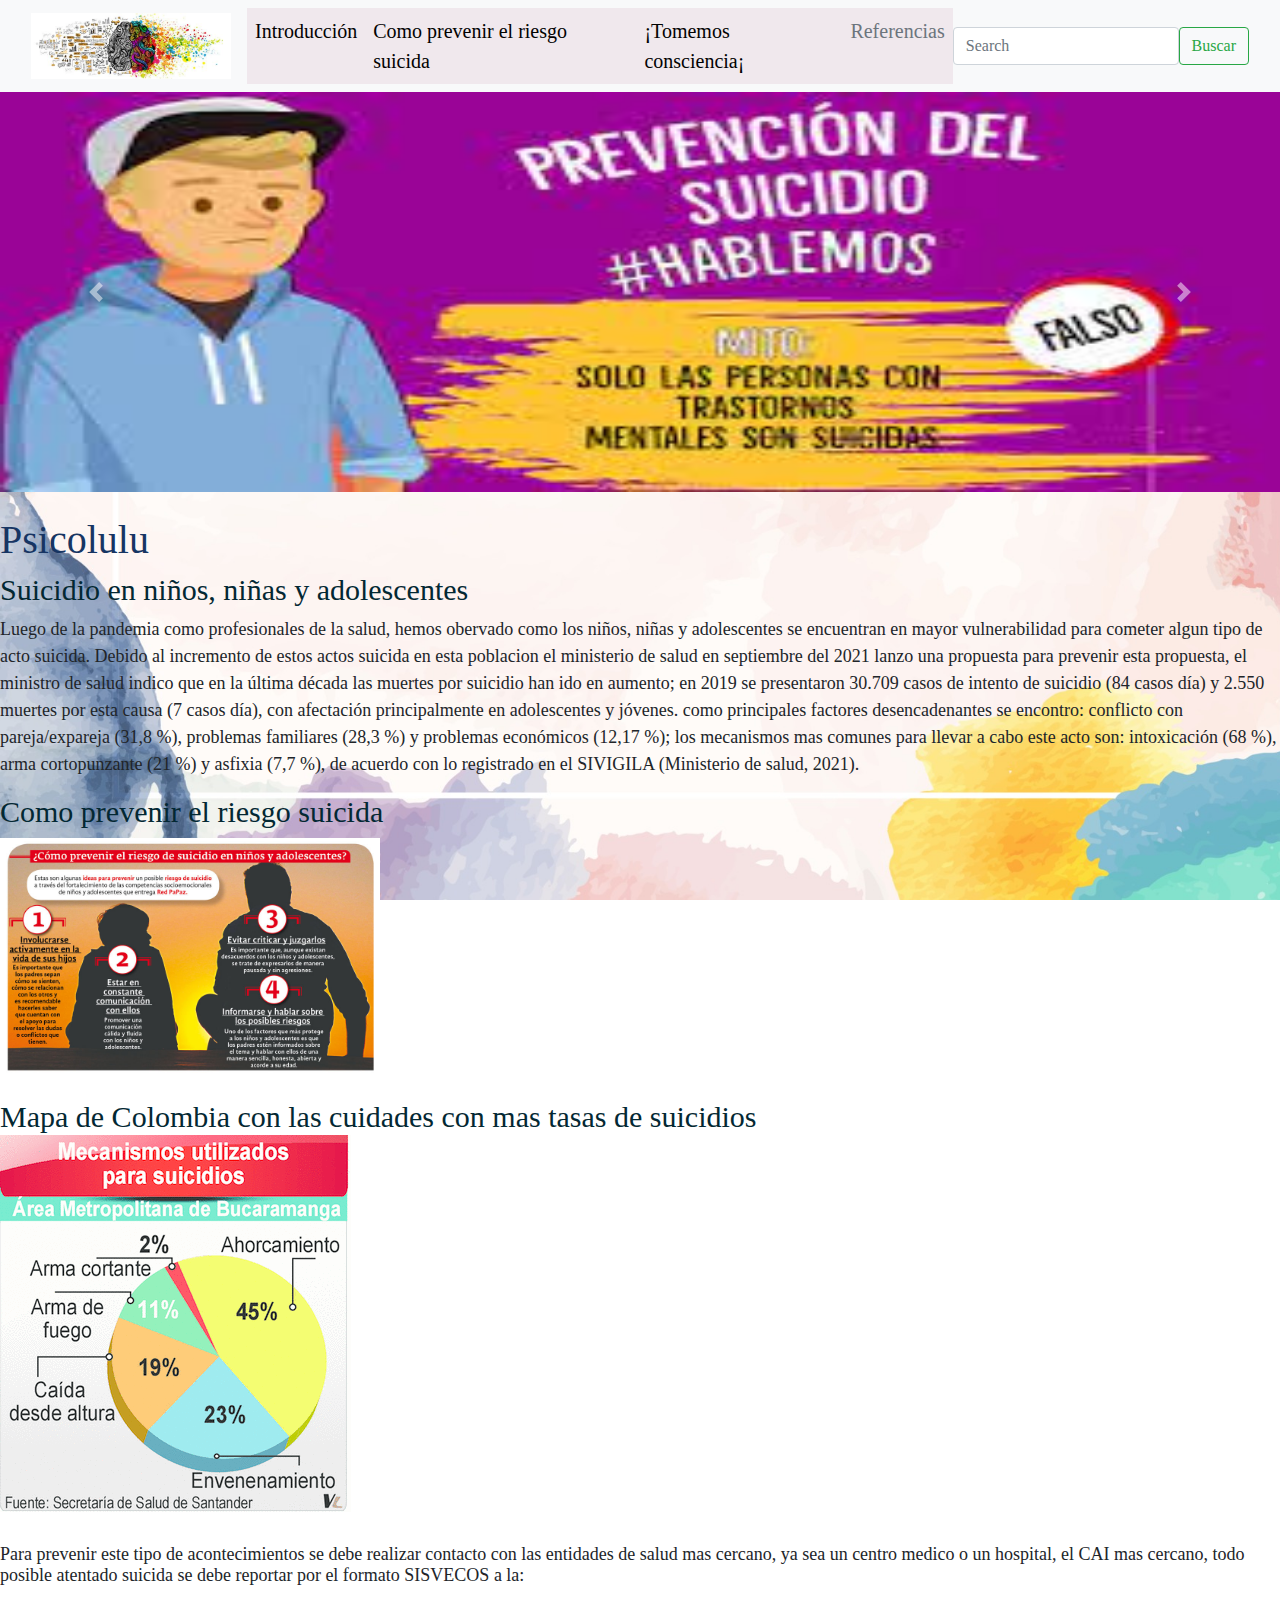
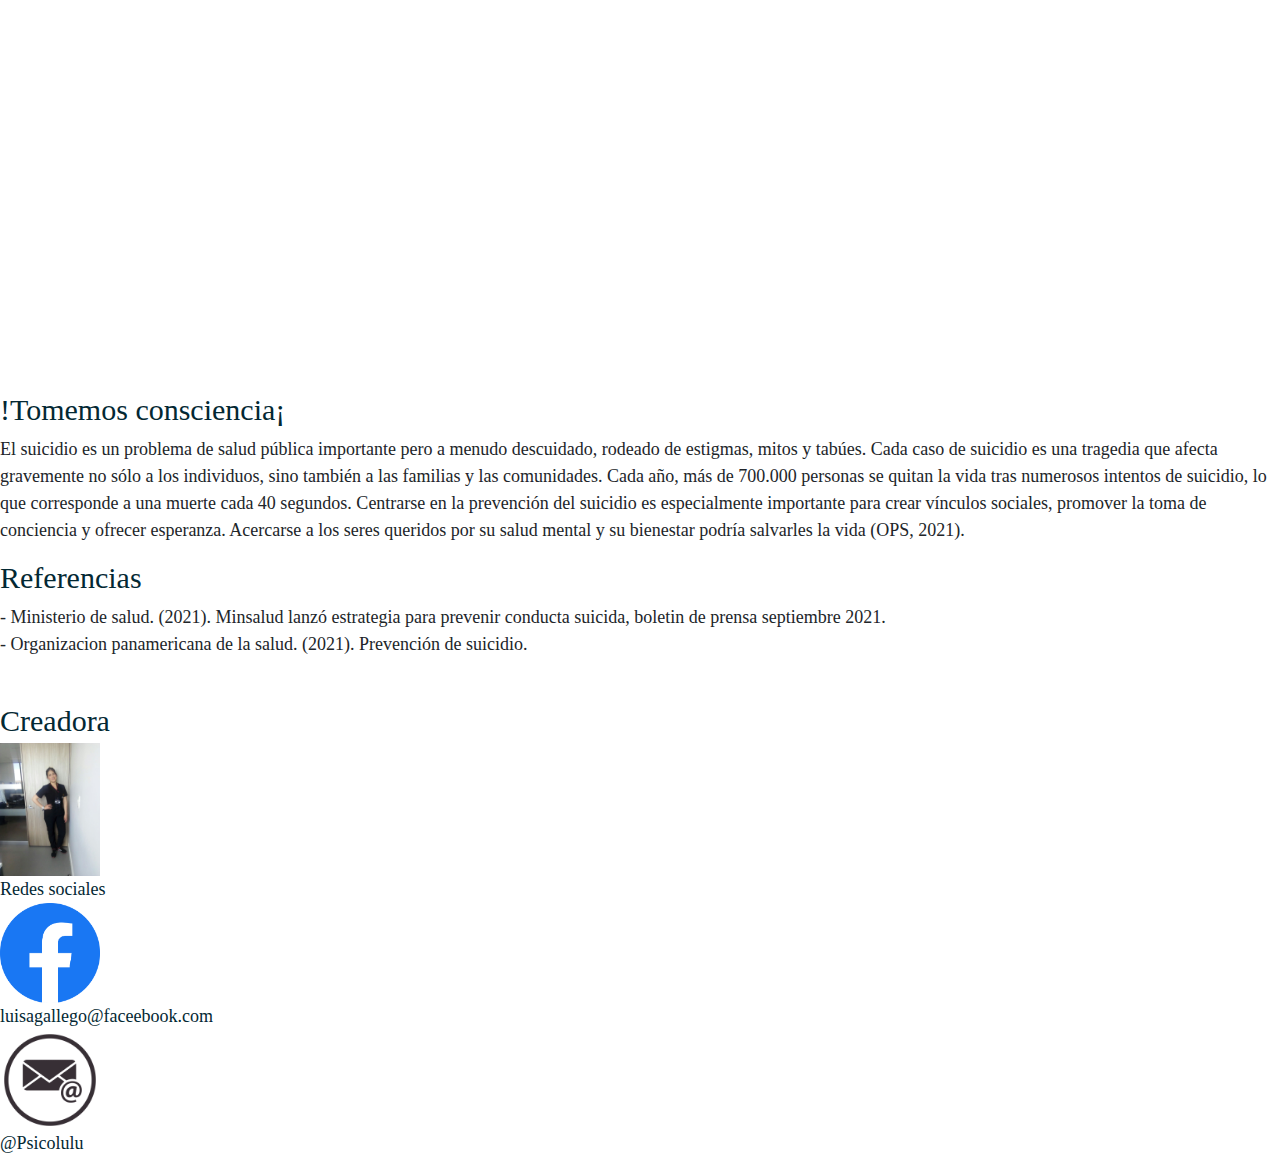
<file: html/index.html>
<!DOCTYPE html> <!-- Que tipo de documento o lenguaje manejo (HTML) con la opcion CTRL S guardo -->
<html lang="en"> <!-- lenguje del contenido de mi pagina web -->
<head> <!-- cabeza, no es visible para ek usuario, tiene todas las conexiones externas o internas de la pag web -->
    <meta charset="UTF-8"> <!-- permite al navegador mostrar caracteres especiales -->
    <meta http-equiv="X-UA-Compatible" content="IE=edge">
    <meta name="viewport" content="width=device-width, initial-scale=1.0"> <!-- identificar el tamaño del navegador -->
    <title> proyecto final unidad 1 </title> <!-- titulo de la pagina en el navegador-->


        <!-- link copiado de internet del bootstrap por CSS-->
        <link rel="stylesheet" href="https://cdn.jsdelivr.net/npm/bootstrap@4.4.1/dist/css/bootstrap.min.css" integrity="sha384-Vkoo8x4CGsO3+Hhxv8T/Q5PaXtkKtu6ug5TOeNV6gBiFeWPGFN9MuhOf23Q9Ifjh" crossorigin="anonymous">

<link rel="stylesheet" href="../CSS/iniciostyle.css">

<script src="https://cdn.jsdelivr.net/npm/bootstrap@5.2.0-beta1/dist/js/bootstrap.bundle.min.js" integrity="sha384-pprn3073KE6tl6bjs2QrFaJGz5/SUsLqktiwsUTF55Jfv3qYSDhgCecCxMW52nD2" crossorigin="anonymous"></script>

</head>
<body> <!-- Todo lo visible para el usuario -->

    <nav class="navbar navbar-expand-lg bg-light barra">
        <div class="container-fluid">
          <a class="navbar-brand" href="#"><img src="../imagenes/Imagen 1.jpg" alt="psicologia" width="200" height="auto" alt=""></a>
          <button class="navbar-toggler" type="button" data-bs-toggle="collapse" data-bs-target="#navbarSupportedContent" aria-controls="navbarSupportedContent" aria-expanded="false" aria-label="Toggle navigation">
            <span class="navbar-toggler-icon"></span>
          </button>
          <div class="collapse navbar-collapse" id="navbarSupportedContent">
            <ul class="navbar-nav me-auto mb-2 mb-lg-0 barra">
                <li class="nav-item">
                <a class="nav-link" href="#"> Introducción</a>
              </li>
              <li class="nav-item">
                <a class="nav-link active" aria-current="page" href="#"> Como prevenir el riesgo suicida</a>
              </li>
              <li class="nav-item">
                <a class="nav-link" href="#"> ¡Tomemos consciencia¡ </a>
              </li>
              <li class="nav-item">
                <a class="nav-link disabled">Referencias</a>
              </li>
            </ul>
            <form class="d-flex" role="search">
              <input class="form-control me-2" type="search" placeholder="Search" aria-label="Search">
              <button class="btn btn-outline-success" type="submit">Buscar</button>
            </form>
          </div>
        </div>
      </nav>

      <div id="carouselExampleInterval" class="carousel slide" data-ride="carousel">
        <div class="carousel-inner">
          <div class="carousel-item active" data-interval="10000">
            <img src="../imagenes/images 5 carousel.jpg" class="d-block w-100" height="400px"  alt="...">
          </div>
          <div class="carousel-item" data-interval="2000">
            <img src="../imagenes/images 6 carousel.jpg" class="d-block w-100" height="400px" alt="...">
          </div>
          <div class="carousel-item">
            <img src="../imagenes/images 7 carousel.jpg" class="d-block w-100" height="400px" alt="...">
          </div>
        </div>
        <a class="carousel-control-prev" href="#carouselExampleInterval" role="button" data-slide="prev">
          <span class="carousel-control-prev-icon" aria-hidden="true"></span>
          <span class="sr-only">Previous</span>
        </a>
        <a class="carousel-control-next" href="#carouselExampleInterval" role="button" data-slide="next">
          <span class="carousel-control-next-icon" aria-hidden="true"></span>
          <span class="sr-only">Next</span>
        </a>
      </div>
<br>

      
      <h1 class="letra3"> Psicolulu </h1> <!-- titulos -->
    <h2 class="letra1"> Suicidio en niños, niñas y adolescentes</h2>
    <p class="letra2"> <!-- parrafos, para bajar o saltar de linea voy a utilizar la etiqueta (BR), el comando ALT Z funciona para bajar las lineas aca en esta plataforma --> Luego de la pandemia como profesionales de la salud, hemos obervado como los niños, niñas y adolescentes se encuentran en mayor vulnerabilidad para cometer algun tipo de acto suicida. Debido al incremento de estos actos suicida en esta poblacion el ministerio de salud en septiembre del 2021 lanzo una propuesta para prevenir esta propuesta, el ministro de salud indico que en la última década las muertes por suicidio han ido en aumento; en 2019 se presentaron 30.709 casos de intento de suicidio (84 casos día) y 2.550 muertes por esta causa (7 casos día), con afectación principalmente en adolescentes y jóvenes. como principales factores desencadenantes se encontro: conflicto con pareja/expareja (31,8 %), problemas familiares (28,3 %) y problemas económicos (12,17 %); los mecanismos mas comunes para llevar a cabo este acto son: intoxicación (68 %), arma cortopunzante (21 %) y asfixia (7,7 %), de acuerdo con lo registrado en el SIVIGILA (Ministerio de salud, 2021). 
    
    </p>

    <h3 class="letra1"> Como prevenir el riesgo suicida </h3>

    <img src="../imagenes/images 8.jpg" width="380" height="auto"class="img-fluid" alt="Responsive image"> 
    <br>
    <br>
    
    <h4 class="letra1"> Mapa de Colombia con las cuidades con mas tasas de suicidios 
        <br>
        <img src="../imagenes/images 9.jpg" class="img-fluid" alt="Responsive image">


    </h4>
    <br>
    
    
   <h5 class="letra2">
    Para prevenir este tipo de acontecimientos se debe realizar contacto con las entidades de salud mas cercano, ya sea un centro medico o un hospital, el CAI mas cercano, todo posible atentado suicida se debe reportar por el formato SISVECOS a la:  <!-- poner el mapa de la secretaria de salud  -->
   </h5> 
   <br>
        
   <iframe src="https://www.google.com/maps/embed?pb=!1m18!1m12!1m3!1d3976.8795884340093!2d-74.09637028523804!3d4.615559596646994!2m3!1f0!2f0!3f0!3m2!1i1024!2i768!4f13.1!3m3!1m2!1s0x8e3f996f336f8a7b%3A0x183024e16c3df506!2sSecretar%C3%ADa%20Distrital%20de%20Salud!5e0!3m2!1ses!2sco!4v1660349349877!5m2!1ses!2sco" width="500" height="350" style="border:0;" allowfullscreen="" loading="lazy" referrerpolicy="no-referrer-when-downgrade"></iframe>

    </p>

    <h5 class="letra1"> !Tomemos consciencia¡ </h5>
    <p class="letra2">El suicidio es un problema de salud pública importante pero a menudo descuidado, rodeado de estigmas, mitos y tabúes. Cada caso de suicidio es una tragedia que afecta gravemente no sólo a los individuos, sino también a las familias y las comunidades. Cada año, más de 700.000 personas se quitan la vida tras numerosos intentos de suicidio, lo que corresponde a una muerte cada 40 segundos. Centrarse en la prevención del suicidio es especialmente importante para crear vínculos sociales, promover la toma de conciencia y ofrecer esperanza. Acercarse a los seres queridos por su salud mental y su bienestar podría salvarles la vida (OPS, 2021).

     <br> 
    </p>

    <h6 class="letra1"> Referencias </h6>
    <p class="letra2" > - Ministerio de salud. (2021). Minsalud lanzó estrategia para prevenir conducta suicida, boletin de prensa septiembre 2021. 
  <br> - Organizacion panamericana de la salud. (2021). Prevención de suicidio.
    </p>
    <br>

    <footer>

        <div class="letra1">
            <div class="letra2">
                <h7 class="letra1"> Creadora </h7>
                <br>
                <img src="../imagenes/images 10.jpg" alt="persona" width="100" height="auto"> 
                <br>
                <h7 class="letra2"> Redes sociales</h7>
                <br>
                <img src="../imagenes/images 11.jpg" alt="faceebook" width="100" height="auto"> 
                <br>
                <h8 class="letra2">
                    luisagallego@faceebook.com
                </h8>
               <br>

               <img src="../imagenes/images 12.jpg" alt="instagram" width="100" height="auto"> 
               <br>

               <h9 class="letra2">
              @Psicolulu
            </h9>
                

            </div>
        </div>
    </footer>




    <enlace rel="preconectar" href="https://fonts.googleapis.com">
        <enlace rel="preconectar" href="https://fonts.gstatic.com" crossorigin>
        <enlace href="https: //fonts.googleapis.com/css2? family= Akaya+Kanadaka & display=swap" rel="hoja de estilo">

            <link rel="stylesheet" href="../CSS/iniciostyle.css"> <!-- conexion con la pestaña CSS  -->

            <link rel="stylesheet" href="https://cdn.jsdelivr.net/npm/bootstrap@4.4.1/dist/css/bootstrap.min.css" integrity="sha384-Vkoo8x4CGsO3+Hhxv8T/Q5PaXtkKtu6ug5TOeNV6gBiFeWPGFN9MuhOf23Q9Ifjh" crossorigin="anonymous">

    <!-- link copiado de internet del bootstrap por javasscrip -->
<script src="https://code.jquery.com/jquery-3.3.1.slim.min.js" integrity="sha384-q8i/X+965DzO0rT7abK41JStQIAqVgRVzpbzo5smXKp4YfRvH+8abtTE1Pi6jizo" crossorigin="anonymous"></script>
<script src="https://cdn.jsdelivr.net/npm/popper.js@1.14.7/dist/umd/popper.min.js" integrity="sha384-UO2eT0CpHqdSJQ6hJty5KVphtPhzWj9WO1clHTMGa3JDZwrnQq4sF86dIHNDz0W1" crossorigin="anonymous"></script>
<script src="https://cdn.jsdelivr.net/npm/bootstrap@4.3.1/dist/js/bootstrap.min.js" integrity="sha384-JjSmVgyd0p3pXB1rRibZUAYoIIy6OrQ6VrjIEaFf/nJGzIxFDsf4x0xIM+B07jRM" crossorigin="anonymous"></script>

<script src="https://cdn.jsdelivr.net/npm/bootstrap@5.2.0-beta1/dist/js/bootstrap.bundle.min.js" integrity="sha384-pprn3073KE6tl6bjs2QrFaJGz5/SUsLqktiwsUTF55Jfv3qYSDhgCecCxMW52nD2" crossorigin="anonymous"></script>

    
</body>
</html>
</file>
<file: CSS/iniciostyle.css>
body{
    background: url(../imagenes/imagen\ 2.jpg); /*en esta pestaña para colocar el url coloco .//*/ 
    background-size: cover; /*tamaño del fondo*/
    background-attachment: fixed; /*fondo fijo*/
   } 
   .letra1{
   color: rgb(3, 40, 51); /*color de letra*/
   font-size: 30px; /*tamaño de letra*/
   font-family:'Akaya Kanadaka', cursiva;/*fuente de letra*/
    }
    .letra2{
       font-size: 18px;
       font-family:'Akaya Kanadaka', cursiva;
        }
   
        .letra3{
           color: rgb(23, 53, 99); /*color de letra*/
           font-size: 40px; /*tamaño de letra*/
           font-family:'Akaya Kanadaka', cursiva;/*fuente de letra*/
            }
   
            .barra{
               background: rgb(240, 232, 237) !important;
               color: rgb(2, 2, 2) !important; /*color de letra*/
               font-size: 20px !important; /*tamaño de letra*/
               font-family:'Akaya Kanadaka', cursiva !important;/*fuente de letra*/
                }

                .barra > li > a {
                  color: rgb(2, 2, 2);
               }
</file>
